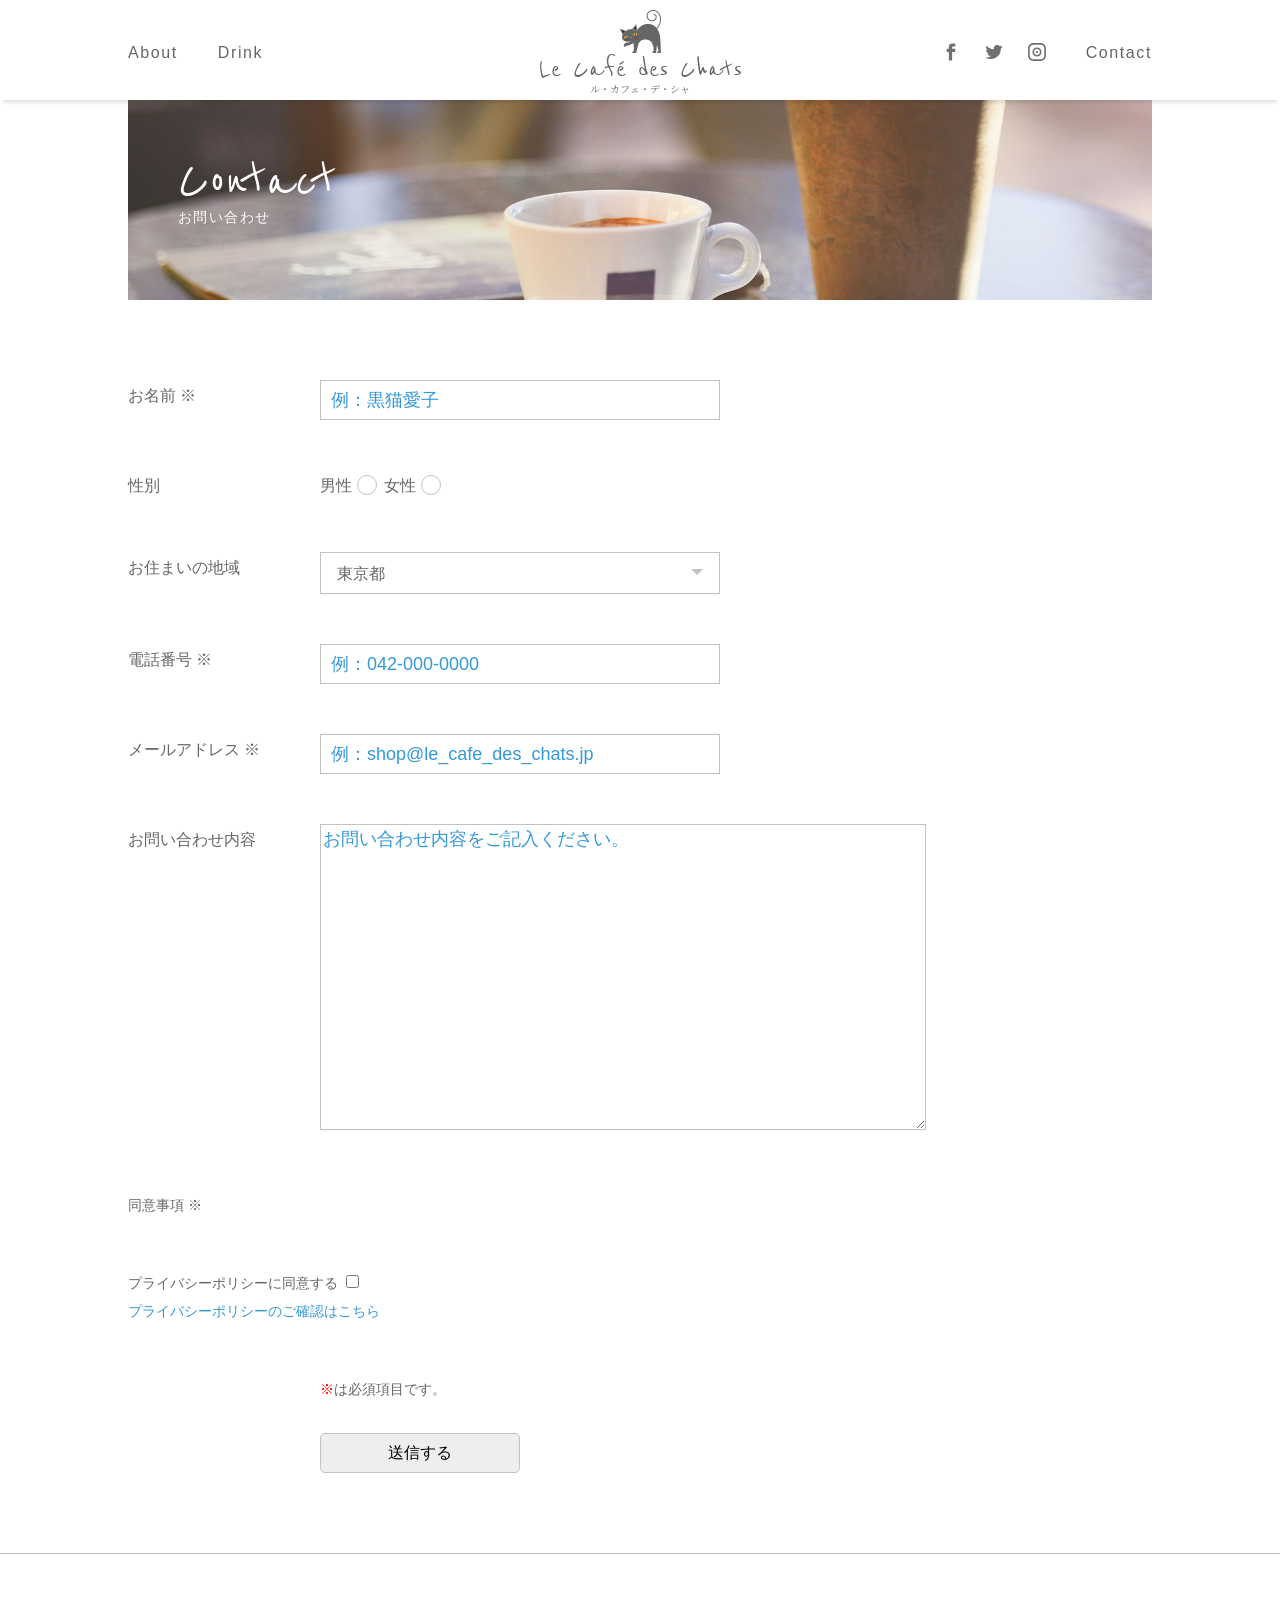
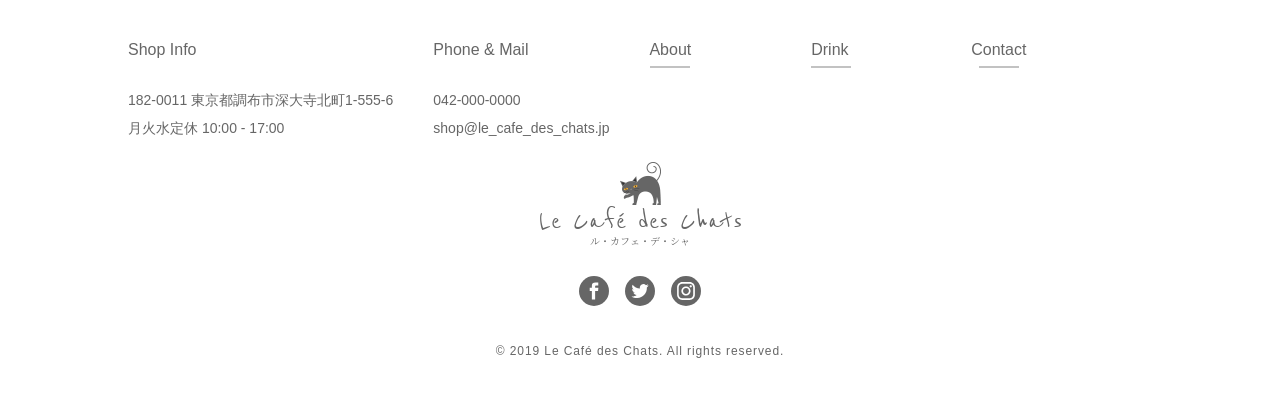
<file: contact/index.html>
﻿<!doctype html>
<html lang="ja" dir="ltr">
  <head>
    <meta
      name="viewport"
      content="width=device-width, initial-scale=1, maximum-scale=1, user-scalable=no"
    />
    <meta charset="utf-8" />
    <title>Le Café des Chats ル・カフェ・デ・シャ</title>
    <meta
      name="description"
      content="猫と同じ空間でお茶を飲めるカフェ「ル・カフェ・デ・シャ」の「Contact」のページです。"
    />
    <meta
      name="keywords"
      content="Le Café des Chats,ル・カフェ・デ・シャ,レシピ,Chipie,深大寺,国産小麦,天然酵母,有機栽培,パン,ケーキ,コーヒー"
    />
    <link rel="stylesheet" type="text/css" href="../style.css" />
    <link
      href="https://fonts.googleapis.com/css?family=Noto+Serif+JP|Reenie+Beanie&display=swap"
      rel="stylesheet"
    />
    <script src="https://code.jquery.com/jquery-1.11.1.min.js"></script>
    <script type="text/javascript">
      $(function () {
        $('input').click(function () {
          $(this).next('.error').toggleClass('active');
        });
      });
    </script>
  </head>

  <body id="contact">
    <header id="page-header">
      <div class="inner">
        <a href="../index.html">
          <h1 class="logo">
            <span>Le Café des Chats</span>ル・カフェ・デ・シャ
          </h1>
        </a>
        <div id="nav-toggle" class="sp">
          <div>
            <span></span>
            <span></span>
            <span></span>
          </div>
        </div>

        <nav class="header-nav">
          <ul>
            <li><a href="../index.html#about">About</a></li>
            <li><a href="../index.html#drink">Drink</a></li>
          </ul>
          <ul class="sns">
            <li>
              <a href="#"><img src="../images/icon_fb.svg" alt="facebook" /></a>
            </li>
            <li>
              <a href="#"><img src="../images/icon_tw.svg" alt="twitter" /></a>
            </li>
            <li>
              <a href="#"
                ><img src="../images/icon_in.svg" alt="instagram"
              /></a>
            </li>
            <li><a href="./index.html">Contact</a></li>
          </ul>
        </nav>
      </div>
    </header>

    <main>
      <header>
        <div class="inner">
          <h1><span>Contact</span>お問い合わせ</h1>
        </div>
      </header>

      <div class="inner">
        <form method="post" action="" enctype="">
          <dl>
            <dt><label for="your-name">お名前 ※</label></dt>
            <dd>
              <input
                type="text"
                name="お名前"
                id="your-name"
                placeholder="例：黒猫愛子"
              />
              <span class="error">この項目は必ず入力してください。</span>
            </dd>
            <dt>性別</dt>
            <dd>
              <label for="man">男性</label
              ><input type="radio" name="gender" value="男性" id="man" />
              <label for="woman">女性</label
              ><input type="radio" name="gender" value="女性" id="woman" />
            </dd>
            <dt>お住まいの地域</dt>
            <dd class="pref-blk">
              <select name="pref">
                <option value="東京都">東京都</option>
                <option value="埼玉県">埼玉県</option>
                <option value="千葉県">千葉県</option>
                <option value="神奈川県">神奈川県</option>
              </select>
            </dd>
            <dt><label for="phone-num">電話番号 ※</label></dt>
            <dd>
              <input
                type="tel"
                name="電話番号"
                id="phone-num"
                placeholder="例：042-000-0000"
              />
              <span class="error">この項目は必ず入力してください。</span>
            </dd>
            <dt><label for="e-mail">メールアドレス ※</label></dt>
            <dd>
              <input
                type="email"
                name="メールアドレス"
                id="e-mail"
                placeholder="例：shop@le_cafe_des_chats.jp"
              />
              <span class="error">この項目は必ず入力してください。</span>
            </dd>
            <dt><label for="message">お問い合わせ内容</label></dt>
            <dd>
              <textarea
                name="お問い合わせ内容"
                id="message"
                placeholder="お問い合わせ内容をご記入ください。"
              ></textarea>
            </dd>
          </dl>
          <dt><label for="agreement">同意事項 ※</label></dt>
          <dd>
            <label for="agree">プライバシーポリシーに同意する</label>
            <input
              type="checkbox"
              name="agree"
              value="同意事項"
              id="agree"
            /><br />
            <a href="#" class="check-policy"
              >プライバシーポリシーのご確認はこちら</a
            >
            <span class="error">この項目は必ず選択してください。</span>
          </dd>
          <p class="notes"><span>※</span>は必須項目です。</p>
          <input type="submit" value="送信する" />
        </form>
      </div>
    </main>

    <footer>
      <div class="inner">
        <div class="footer-blk">
          <h3>Shop Info</h3>
          <ul>
            <li>182-0011 東京都調布市深大寺北町1-555-6</li>
            <li>月火水定休 10:00 - 17:00</li>
          </ul>
        </div>
        <div class="footer-blk">
          <h3>Phone & Mail</h3>
          <ul>
            <li><a href="tel:0420000000">042-000-0000</a></li>
            <li>
              <a href="mailto:shop@le_cafe_des_chats.jp"
                >shop@le_cafe_des_chats.jp</a
              >
            </li>
          </ul>
        </div>

        <nav class="footer-nav">
          <ul>
            <li><a href="../index.html#about">About</a></li>
            <li><a href="../index.html#drink">Drink</a></li>
            <li><a href="#">Contact</a></li>
          </ul>
        </nav>
      </div>

      <p class="logo"><span>Le Café des Chats</span>ル・カフェ・デ・シャ</p>

      <nav class="sns">
        <ul>
          <li>
            <a href="#"><img src="../images/icon_fb_w.svg" alt="facebook" /></a>
          </li>
          <li>
            <a href="#"><img src="../images/icon_tw_w.svg" alt="twitter" /></a>
          </li>
          <li>
            <a href="#"
              ><img src="../images/icon_in_w.svg" alt="instagram"
            /></a>
          </li>
        </ul>
      </nav>

      <p class="copyright">© 2019 Le Café des Chats. All rights reserved.</p>
    </footer>
    <script>
      // ハンバーガーメニュー開閉
      $('#nav-toggle').click(function () {
        $('body').toggleClass('open');
      });

      // メニュー内リンク（#about / #drink）
      $('.header-nav a[href^="../index.html#"]').click(function (e) {
        e.preventDefault();

        const target = $(this).attr('href');
        location.href = target;

        $('body').addClass('closing');

        setTimeout(() => {
          $('body').removeClass('open closing');
        }, 10);
      });

      // Contact（Drink と同じ挙動）
      $('a[href$="contact/index.html"]').click(function (e) {
        e.preventDefault();

        $('body').addClass('closing');
        $('body').removeClass('open');

        $('body').addClass('fade-out-left');

        setTimeout(() => {
          location.href = '../contact/index.html';
        }, 400);
      });
    </script>
  </body>
</html>
</file>
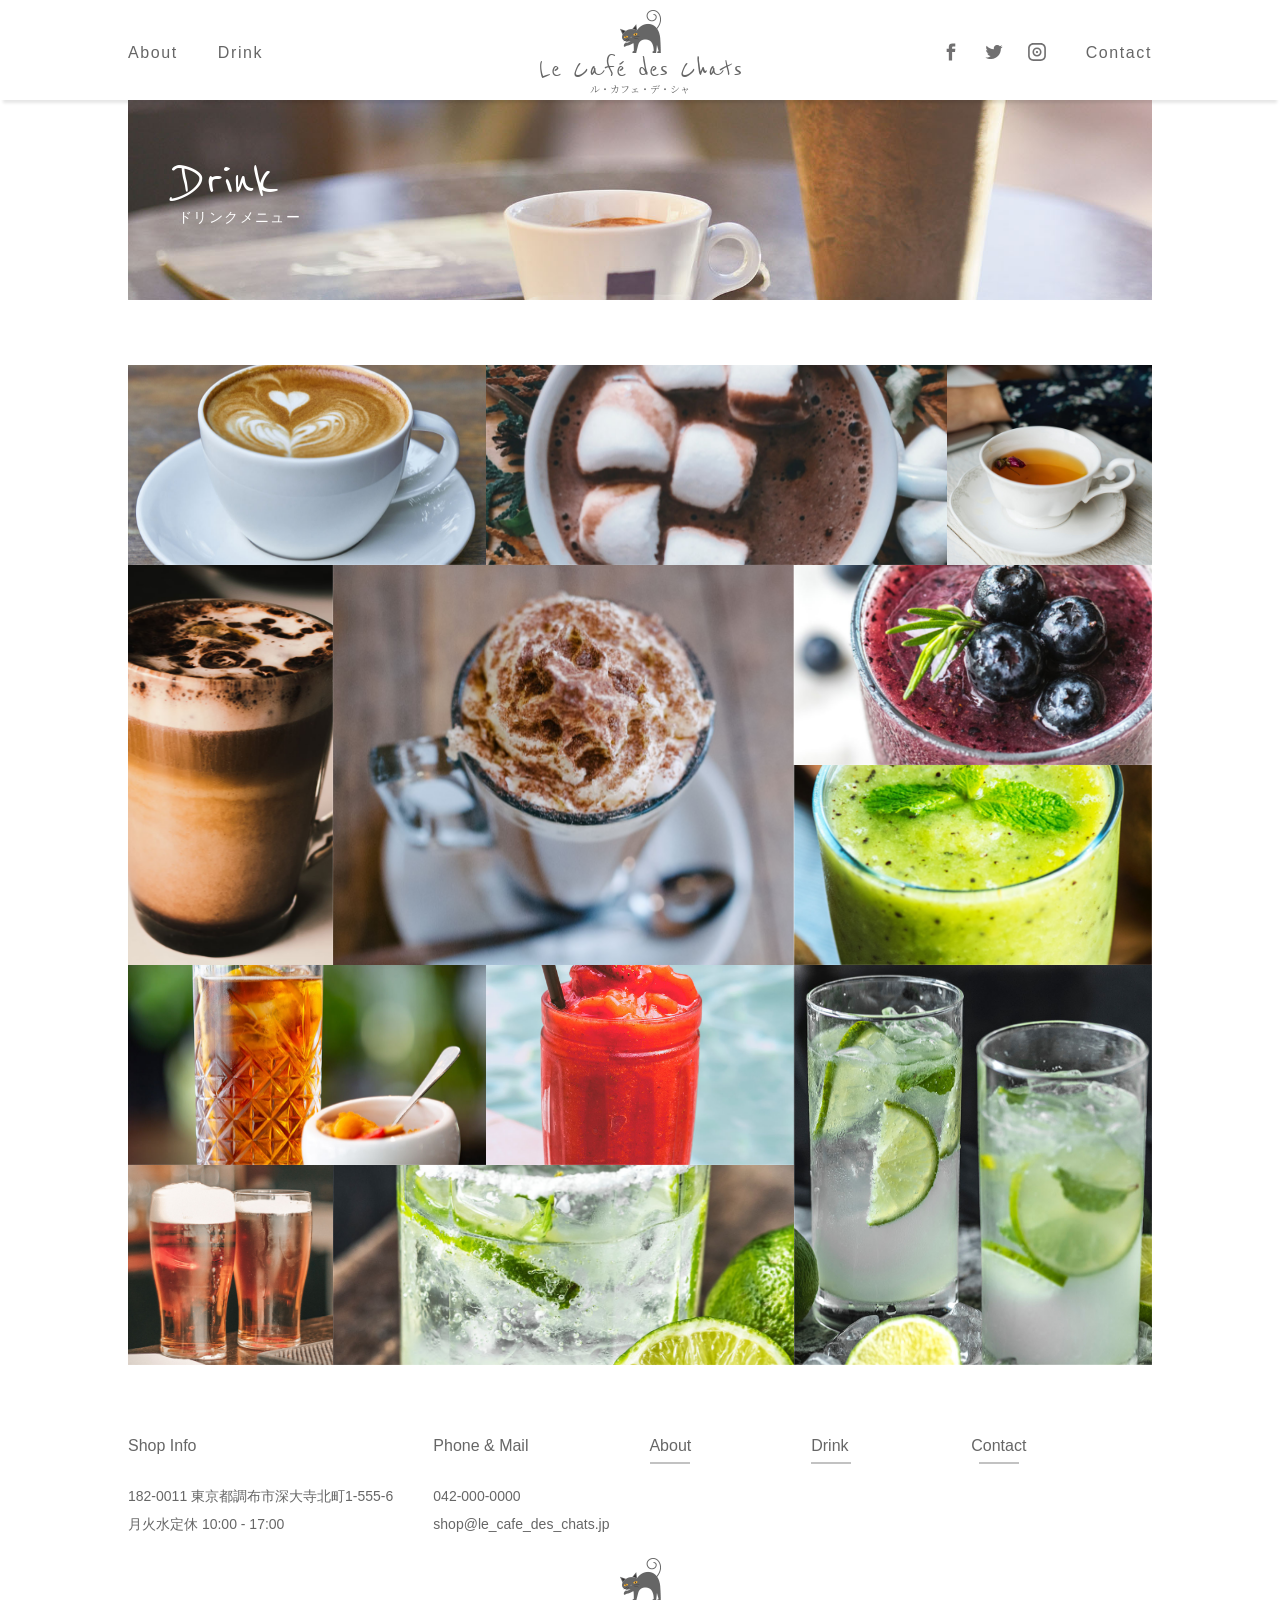
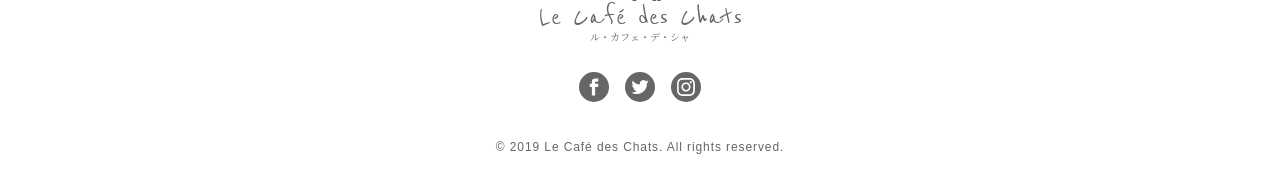
<file: drink/index.html>
﻿<!doctype html>
<html lang="ja" dir="ltr">
  <head>
    <meta
      name="viewport"
      content="width=device-width, initial-scale=1, maximum-scale=1, user-scalable=no"
    />
    <meta charset="utf-8" />
    <title>Le Café des Chats ル・カフェ・デ・シャ</title>
    <meta
      name="description"
      content="猫と同じ空間でお茶を飲めるカフェ「ル・カフェ・デ・シャ」の「Drink」のページです。"
    />
    <meta
      name="keywords"
      content="Le Café des Chats,ル・カフェ・デ・シャ,レシピ,Chipie,深大寺,国産小麦,天然酵母,有機栽培,パン,ケーキ,コーヒー"
    />
    <link rel="stylesheet" type="text/css" href="../style.css" />
    <link
      href="https://fonts.googleapis.com/css?family=Noto+Serif+JP|Reenie+Beanie&display=swap"
      rel="stylesheet"
    />
  </head>

  <body id="drink">
    <header id="page-header">
      <div class="inner">
        <a href="../index.html">
          <h1 class="logo">
            <span>Le Café des Chats</span>ル・カフェ・デ・シャ
          </h1>
        </a>
        <div id="nav-toggle" class="sp">
          <div>
            <span></span>
            <span></span>
            <span></span>
          </div>
        </div>

        <nav class="header-nav">
          <ul>
            <li><a href="../index.html#about">About</a></li>
            <li><a href="../index.html#drink">Drink</a></li>
          </ul>
          <ul class="sns">
            <li>
              <a href="#"><img src="../images/icon_fb.svg" alt="facebook" /></a>
            </li>
            <li>
              <a href="#"><img src="../images/icon_tw.svg" alt="twitter" /></a>
            </li>
            <li>
              <a href="#"
                ><img src="../images/icon_in.svg" alt="instagram"
              /></a>
            </li>
            <li><a href="contact/index.html">Contact</a></li>
          </ul>
        </nav>
      </div>
    </header>

    <main>
      <header>
        <div class="inner">
          <h1><span>Drink</span>ドリンクメニュー</h1>
        </div>
      </header>
      <div class="inner">
        <div class="grid-blk">
          <div class="grid-a"></div>
          <div class="grid-b"></div>
          <div class="grid-c"></div>
          <div class="grid-d"></div>
          <div class="grid-e"></div>
          <div class="grid-f"></div>
          <div class="grid-g"></div>
          <div class="grid-h"></div>
          <div class="grid-i"></div>
          <div class="grid-j"></div>
          <div class="grid-k"></div>
          <div class="grid-l"></div>
        </div>
      </div>
    </main>

    <footer>
      <div class="inner">
        <div class="footer-blk">
          <h3>Shop Info</h3>
          <ul>
            <li>182-0011 東京都調布市深大寺北町1-555-6</li>
            <li>月火水定休 10:00 - 17:00</li>
          </ul>
        </div>
        <div class="footer-blk">
          <h3>Phone & Mail</h3>
          <ul>
            <li><a href="tel:0420000000">042-000-0000</a></li>
            <li>
              <a href="mailto:shop@le_cafe_des_chats.jp"
                >shop@le_cafe_des_chats.jp</a
              >
            </li>
          </ul>
        </div>

        <nav class="footer-nav">
          <ul>
            <li><a href="../index.html#about">About</a></li>
            <li><a href="../index.html#drink">Drink</a></li>
            <li><a href="contact/index.html">Contact</a></li>
          </ul>
        </nav>
      </div>

      <p class="logo"><span>Le Café des Chats</span>ル・カフェ・デ・シャ</p>

      <nav class="sns">
        <ul>
          <li>
            <a href="#"><img src="../images/icon_fb_w.svg" alt="facebook" /></a>
          </li>
          <li>
            <a href="#"><img src="../images/icon_tw_w.svg" alt="twitter" /></a>
          </li>
          <li>
            <a href="#"
              ><img src="../images/icon_in_w.svg" alt="instagram"
            /></a>
          </li>
        </ul>
      </nav>

      <p class="copyright">© 2019 Le Café des Chats. All rights reserved.</p>
    </footer>
    <script>
      // ハンバーガーメニュー開閉
      $('#nav-toggle').click(function () {
        $('body').toggleClass('open');
      });

      // メニュー内リンク（#about / #drink）
      $('.header-nav a[href^="../index.html#"]').click(function (e) {
        e.preventDefault();

        const target = $(this).attr('href');
        location.href = target;

        $('body').addClass('closing');

        setTimeout(() => {
          $('body').removeClass('open closing');
        }, 10);
      });

      // Contact（Drink と同じ挙動）
      $('a[href$="contact/index.html"]').click(function (e) {
        e.preventDefault();

        $('body').addClass('closing');
        $('body').removeClass('open');

        $('body').addClass('fade-out-left');

        setTimeout(() => {
          location.href = '../contact/index.html';
        }, 400);
      });
    </script>
  </body>
</html>
</file>
<file: style.css>
@charset "UTF-8";

/* -----------------------------------デフォルト */
html {
  margin: 0;
  padding: 0;
  font-size: 62.5%;
}

/* ------------------------------------------ALL */
body {
  margin: 0;
  padding: 0;
  color: #666;
  font-family:
    'ヒラギノ角ゴ Pro W3', 'Hiragino Kaku Gothic Pro', 'メイリオ', Meiryo,
    Osaka, 'ＭＳ Ｐゴシック', 'MS PGothic', Sans-Serif !important;
  font-size: 1.4rem;
  text-align: left;
  line-height: 2;
  -webkit-text-size-adjust: 100%;
}

p {
  margin: 0;
  padding: 0;
}

a {
  color: #666;
  text-decoration: none;
}

h1,
h2,
h3,
h4,
h5,
h6 {
  margin: 0;
  padding: 0;
  font-weight: normal;
}

img {
  width: 100%;
  height: auto;
}

ul {
  margin: 0;
  padding: 0;
}

ul li {
  list-style-type: none;
  padding: 0;
}

dl,
dt,
dd {
  margin: 0;
  padding: 0;
}

dt {
  font-weight: normal;
}

table {
  border-collapse: collapse;
}

figure {
  margin: 0;
  padding: 0;
}

input {
  cursor: pointer;
}

main {
  padding: 100px 0 0;
  display: block;
}

section::before {
  height: 120px;
  margin: -120px 0 0;
  content: '';
  display: block;
}

.inner {
  width: 1024px;
  margin: 0 auto;
}

.btn a {
  display: inline-block;
  box-sizing: border-box;
  width: 260px;
  height: 60px;
  border: 1px solid #666;
  font-size: 1.6rem;
  text-align: center;
  line-height: 60px;
}

.logo {
  font-family: 'Noto Serif jp', serif;
  font-size: 1rem;
  text-align: center;
  line-height: 1;
}

.logo::before {
  content: url(images/cat01.png);
}

.logo span {
  font-family: 'Reenie Beanie', cursive;
  display: block;
  font-size: 3rem;
}

.sp {
  display: none;
}

/* ----------------------------------------ヘッダー */
#page-header {
  box-sizing: border-box;
  height: 100px;
  padding: 10px;
  position: fixed;
  width: 100%;
  background: #fff;
  z-index: 10;
  box-shadow: 0px 6px 3px -3px rgba(0, 0, 0, 0.1);
}

#page-header .header-nav {
  display: flex;
  width: 100%;
  margin: -57px 0 0;
  justify-content: space-between;
  -js-display: flex;
}

#page-header .header-nav ul {
  display: flex;
  -js-display: flex;
}

#page-header .header-nav ul:first-child li {
  margin: 0 40px 0 0;
}

#page-header .header-nav ul:last-child li {
  margin: 0 0 0 25px;
}

#page-header .header-nav ul:last-child li:last-child {
  margin: 0 0 0 40px;
}

#page-header .header-nav li a {
  font-size: 1.6rem;
  letter-spacing: 0.1em;
}

#page-header .header-nav li a img {
  max-width: 18px;
  max-height: 18px;
  vertical-align: -3px;
  /* --------------------------IEハック---------- */
  border: none;
  width: 18px;
  height: 18px;
}

/* ----------------------------IEハック---------- */

@media screen and (min-width: 0\0) and (min-resolution: 0.001dpcm) {
  #page-header .header-nav li a img {
    border: none;
    width: 18px;
    height: 18px;
  }
}

/* -----------------------------------------フッター */

footer .inner {
  display: flex;
  margin: 0 auto 20px;
  -js-display: flex;
}

footer .footer-blk {
  margin: 0 40px 0 0;
}

footer .footer-blk h3 {
  margin: 0 0 20px;
  font-size: 1.6rem;
}

footer .footer-nav ul {
  display: flex;
  justify-content: flex-end;
  -js-display: flex;
}

/* ---------IEハック-------- */
@media screen and (min-width: 0/0) and (min-resolution: 0.001dpcm) {
  footer .footer-nav ul {
    margin: -60px 0 0 -280px;
  }
}

footer .footer-nav li {
  margin: 0 0 0 120px;
}

footer .footer-nav li:first-child {
  margin: 0;
}

footer .footer-nav li::after {
  display: block;
  width: 40px;
  height: 2px;
  margin: 0 auto 10px;
  background: #c2c2c2;
  content: '';
}

footer .footer-nav li a {
  font-size: 1.6rem;
}

footer .logo {
  margin: 0 0 30px;
  text-align: center;
}

footer .sns {
  text-align: center;
  margin: 0 0 30px;
}

footer .sns li {
  display: inline-block;
  margin: 0 6px;
}

footer .sns li a {
  display: flex;
  width: 30px;
  height: 30px;
  border-radius: 50%;
  background: #666;
  justify-content: center;
  align-items: center;
  -js-display: flex;
}

footer .sns li a img {
  max-width: 18px;
  max-height: 18px;
}

/* ------------IEハック */
@media screen and (min-width: 0\0) and (min-resolution: 0.001dpcm) {
  footer .sns li a img {
    border: none;
    width: 18px;
    height: 18px;
  }
}

footer .copyright {
  text-align: center;
  margin: 0 0 30px;
  font-size: 1.2rem;
  letter-spacing: 0.075em;
}

/* ------------------------------------------ホーム */

#home #kv {
  width: 100%;
  height: 600px;
  margin: 0 0 80px;
  background: url(./images/kv_bg.jpg) no-repeat center top;
  background-size: cover;
}

#home #kv .inner {
  position: relative;
  height: 600px;
}

#home #kv p {
  position: absolute;
  top: 100px;
  left: 60px;
  font-family: 'Noto Serif JP', serif;
  font-size: 2.4rem;
  line-height: 2.3;
  writing-mode: vertical-rl;
  -ms-writing-mode: tb-rl;
}

#home section {
  margin: 0 0 80px;
}

#home section h1 {
  margin: 0 0 60px;
  font-size: 1.4rem;
  text-align: center;
  line-height: 1;
  letter-spacing: 0.1em;
}

#home section h1 span {
  font-family: 'Reenie Beanie', cursive;
  display: block;
  font-size: 6rem;
  letter-spacing: 0;
}

#home section h1 span::after {
  display: block;
  width: 40px;
  height: 2px;
  margin: 0 auto 10px;
  background: #c2c2c2;
  content: '';
}

#home #new_arrivals .item-blk {
  display: flex;
  justify-content: space-between;
  margin: 0 auto 30px;
  -js-display: flex;
}

#home #new_arrivals .item {
  box-sizing: border-box;
  position: relative;
  width: 230px;
  border: 1px solid #eee;
}

#home #new_arrivals .item .photo {
  width: 100%;
  height: 228px;
  overflow: hidden;
}

#home #new_arrivals .item .photo img {
  width: 100%;
  height: auto;
  transition: all 0.75s ease;
  transform: scale(1);
}

#home #new_arrivals .item .photo:hover img {
  transform: scale(1.1);
}

#home #new_arrivals .item h2 {
  margin: 10px;
  font-size: 1.4rem;
  font-weight: normal;
}

#home #new_arrivals .item h2::before {
  display: block;
  position: relative;
  width: 40px;
  height: 40px;
  margin: -40px auto 5px;
  border-radius: 50%;
  background: #8c97cd;
  color: #fff;
  font-size: 1.2rem;
  text-align: center;
  line-height: 40px;
  content: 'NEW';
}

#home #new_arrivals .item .text {
  margin: 10px 10px 0;
  padding: 0 0 42px;
  font-size: 1.2rem;
  line-height: 1.6666666;
}

#home #new_arrivals .item .price {
  position: absolute;
  bottom: 10px;
  left: 10px;
  font-size: 1.2rem;
}

#home #new_arrivals .btn {
  text-align: right;
}

#home #about .inner {
  box-sizing: border-box;
  height: 500px;
  padding: 80px 0 0;
  background: url(images/about_bg.jpg) no-repeat center top;
  background-size: contain;
}

#home #about .text {
  font-family: 'Noto Serif JP', serif;
  width: 450px;
  margin: 0 0 50px;
  font-size: 1.6rem;
}

#home #about .btn a {
  width: 340px;
  display: inline-block;
}

#home #about .btn a::before {
  margin: 0 10px 0 0;
  vertical-align: -15px;
  content: url(images/cat01.png);
}

#home #drink {
  position: relative;
  width: 100%;
  height: auto;
}

#home #drink .movie {
  position: relative;
}

/* ----------------------------IEハック---------- */

@media screen and (min-width: 0\0) and (min-resolution: 0.001dpcm) {
  #home #drink .movie {
    height: 700px;
  }
}

#home #drink .movie video {
  opacity: 0.2;
  width: 100%;
  height: auto;
}

/* ----------------------------IEハック---------- */

@media screen and (min-width: 0\0) and (min-resolution: 0.001dpcm) {
  #home #drink .movie video {
    display: none;
  }
}

#home #drink .item-blk {
  position: absolute;
  width: 800px;
  left: calc(50% - 400px);
  top: 50px;
  display: flex;
  flex-wrap: wrap;
  justify-content: space-between;
  -js-display: flex;
}

#home #drink .item-blk.active {
  animation: RightToLeft 2s;
}

@keyframes RightToLeft {
  0% {
    opacity: 0;
    transform: translateX(500px);
  }

  100% {
    opacity: 1;
    transform: translateX(0);
  }
}

#home #drink .item {
  position: relative;
  width: 50%;
  margin: 0 0 30px;
}

#home #drink .item .photo {
  width: 130px;
  height: 130px;
}

#home #drink .item h2 {
  position: absolute;
  bottom: 30px;
  left: 150px;
  font-size: 1.4rem;
}

#home #drink .item .price {
  position: absolute;
  left: 150px;
  bottom: 0;
  font-size: 1.2rem;
}

#home #drink .btn {
  position: absolute;
  bottom: 50px;
  left: calc(50% - 512px);
  width: 1024px;
  text-align: right;
}

/* ----------------------------IEハック---------- */

@media screen and (min-width: 0\0) and (min-resolution: 0.001dpcm) {
  #home #drink .btn {
    top: 600px;
  }
}

#home #drink .btn a {
  background-color: #666;
  color: #666;
  background: rgba(255, 255, 255, 0.3);
}

/* ---------------------------------ドリンクメニュー */

#drink main header .inner {
  height: 200px;
  background: url(images/header_bg.jpg) no-repeat center top;
  background-size: contain;
  background-attachment: fixed;
  padding: 50px;
  box-sizing: border-box;
}

#drink main header h1 {
  margin: 0 0 60px;
  font-size: 1.4rem;
  line-height: 1;
  letter-spacing: 0.1em;
  color: #fff;
}

#drink main header h1 span {
  display: block;
  font-family: 'Reenie Beanie', cursive;
  font-size: 6rem;
  letter-spacing: 0;
}

#drink main .inner {
  padding: 65px 0;
}

#drink .grid-blk {
  display: grid;
  width: 100%;
  height: 1000px;
  grid-template-columns: 20% 15% 30% 15% 20%;
  grid-template-rows: 20% 20% 20% 20% 20%;
  grid-template-areas:
    'a a b b c'
    'd e e f f'
    'd e e g g'
    'h h i j j'
    'k l l j j';
}

#drink .grid-blk div {
  background-repeat: no-repeat;
  background-position: center center;
  background-size: cover;
  opacity: 0;
}

#drink .grid-blk .grid-a {
  grid-area: a;
  background-image: url(drink/images/drink01.jpg);
  animation: drink-item 0.5s ease 0.5s 1 forwards;
}

#drink .grid-blk .grid-b {
  grid-area: b;
  background-image: url(drink/images/drink02.jpg);
  animation: drink-item 0.5s ease 0.7s 1 forwards;
}

#drink .grid-blk .grid-c {
  grid-area: c;
  background-image: url(drink/images/drink03.jpg);
  animation: drink-item 0.5s ease 0.9s 1 forwards;
}

#drink .grid-blk .grid-d {
  grid-area: d;
  background-image: url(drink/images/drink04.jpg);
  animation: drink-item 0.5s ease 1.1s 1 forwards;
}

#drink .grid-blk .grid-e {
  grid-area: e;
  background-image: url(drink/images/drink05.jpg);
  animation: drink-item 0.5s ease 1.3s 1 forwards;
}

#drink .grid-blk .grid-f {
  grid-area: f;
  background-image: url(drink/images/drink06.jpg);
  animation: drink-item 0.5s ease 1.5s 1 forwards;
}

#drink .grid-blk .grid-g {
  grid-area: g;
  background-image: url(drink/images/drink07.jpg);
  animation: drink-item 0.5s ease 1.7s 1 forwards;
}

#drink .grid-blk .grid-h {
  grid-area: h;
  background-image: url(drink/images/drink08.jpg);
  animation: drink-item 0.5s ease 1.9s 1 forwards;
}

#drink .grid-blk .grid-i {
  grid-area: i;
  background-image: url(drink/images/drink09.jpg);
  animation: drink-item 0.5s ease 2.1s 1 forwards;
}

#drink .grid-blk .grid-j {
  grid-area: j;
  background-image: url(drink/images/drink10.jpg);
  animation: drink-item 0.5s ease 2.3s 1 forwards;
}

#drink .grid-blk .grid-k {
  grid-area: k;
  background-image: url(drink/images/drink11.jpg);
  animation: drink-item 0.5s ease 2.5s 1 forwards;
}

#drink .grid-blk .grid-l {
  grid-area: l;
  background-image: url(drink/images/drink12.jpg);
  animation: drink-item 0.5s ease 2.7s 1 forwards;
}

@keyframes drink-item {
  100% {
    opacity: 1;
  }
}

/* --------------------------------------お問い合わせ */

input:not(#agree),
button,
textarea,
select {
  -webkit-appearance: none;
  -moz-appearance: none;
  appearance: none;
}

select::-ms-expand {
  display: none;
}

#contact main {
  padding-bottom: 80px;
  margin: 0 0 80px;
  border-bottom: 1px solid #c2c2c2;
}

#contact main header {
  margin: 0 0 80px;
}

#contact main header .inner {
  height: 200px;
  background: url(images/header_bg.jpg) no-repeat center top;
  background-size: contain;
  background-attachment: fixed;
  padding: 50px;
  box-sizing: border-box;
}

#contact main header h1 {
  margin: 0 0 60px;
  font-size: 1.4rem;
  line-height: 1;
  letter-spacing: 0.1em;
  color: #fff;
}

#contact main header h1 span {
  display: block;
  font-family: 'Reenie Beanie', cursive;
  font-size: 6rem;
  letter-spacing: 0;
}

#contact form dl {
  display: flex;
  flex-wrap: wrap;
  font-size: 1.6rem;
  -js-display: flex;
}

#contact form dt {
  width: 12em;
  margin: 0 0 50px;
}

#contact form dd {
  width: calc(100% - 12em);
  margin: 0 0 50px;
  position: relative;
}

#contact input[type='text'],
#contact input[type='tel'],
#contact input[type='email'] {
  font-size: 1.8rem;
  height: 40px;
  width: 400px;
  border: 1px solid #c2c2c2;
  padding: 10px;
  box-sizing: border-box;
}

#contact input[type='radio'] {
  height: 20px;
  width: 20px;
  border-radius: 50%;
  border: 1px solid #c2c2c2;
  vertical-align: -4px;
  box-sizing: border-box;
}

#contact input[type='radio']:checked {
  background: #c2c2c2;
}

#contact form dd.pref-blk {
  width: 400px;
  margin: 0 430px 50px 0;
  position: relative;
  border: 1px solid #c2c2c2;
  display: block;
  box-sizing: border-box;
}

#contact form dd.pref-blk::before {
  position: absolute;
  top: 1em;
  right: 1em;
  width: 0;
  height: 0;
  padding: 0;
  content: '';
  border-left: 6px solid transparent;
  border-right: 6px solid transparent;
  border-top: 6px solid #c2c2c2;
  pointer-events: none;
}

#contact form dd.pref-blk select {
  width: 100%;
  padding: 0 0 0 1em;
  height: 40px;
  cursor: pointer;
  border: none;
  box-shadow: none;
  background: none;
  color: #666;
  font-size: 1.6rem;
  box-sizing: border-box;
}

#contact textarea {
  font-family:
    'ヒラギノ角ゴ Pro W3', 'Hiragino kaku Gothic Pro', 'メイリオ', Meiryo,
    Osaka, 'MS Pゴシック', 'MA PGothic', sans-serif !important;
  font-size: 1.8rem;
  width: 600px;
  height: 300px;
  border: 1px solid #c2c2c2;
}

#contact input[type='submit'] {
  font-size: 1.6rem;
  width: 200px;
  height: 40px;
  text-align: center;
  border: 1px solid #c2c2c2;
  background: #eee;
  border-radius: 5px;
  margin: 0 0 0 12em;
}

#contact .notes {
  margin: 0 0 30px calc(1.6rem * 12);
}

#contact .notes span {
  color: #f00;
}

::placeholder,
.check-policy {
  color: #3498db;
}

.error {
  position: absolute;
  left: 0;
  padding: 3px 3px 2px;
  background-color: #f66;
  border-radius: 5px;
  font-size: 1.4rem;
  color: #fff;
  transform: translateY(-2.7em);
  transition: all 1s;
  opacity: 0;
}

.error.active {
  opacity: 1;
}

.error::after {
  content: ' ';
  position: absolute;
  top: 100%;
  left: 15px;
  border: 7px solid transparent;
  border-top-color: #f66;
  margin-left: 1px;
}

#fadeLayer {
  position: fixed;
  left: 0;
  top: 0;
  width: 100%;
  height: 100%;
  background: #000;
  display: none;
  z-index: 2000;
}

/* ----------------------------------スマホ */

@media screen and (max-width: 414px) {
  .sp {
    display: block;
  }

  .inner {
    width: 100%;
  }

  /* --------------------------------ヘッダー */

  #nav-toggle {
    position: fixed;
    top: 25px;
    right: 25px;
    height: 32px;
    cursor: pointer;
    z-index: 1000;
  }

  #nav-toggle > div {
    position: relative;
    width: 36px;
  }

  #nav-toggle > div span {
    width: 100%;
    height: 2px;
    left: 0;
    display: block;
    background: #000;
    position: absolute;
    transition:
      transform 0.3s ease,
      top 0.5s ease;
  }

  #nav-toggle > div span:nth-child(1) {
    top: 0;
  }

  #nav-toggle > div span:nth-child(2) {
    top: 14px;
  }

  #nav-toggle > div span:nth-child(3) {
    top: 28px;
  }

  .open #nav-toggle > div span:nth-child(1) {
    top: 15px;
    transform: rotate(45deg);
  }

  .open #nav-toggle > div span:nth-child(2) {
    width: 0;
  }

  .open #nav-toggle > div span:nth-child(3) {
    top: 15px;
    transform: rotate(-45deg);
  }

  #page-header .header-nav {
    background: linear-gradient(-45deg, #ff00bf, #ffea00);
    color: #fff;
    position: fixed;
    width: 100%;
    top: 0;
    left: 0;
    right: 0;
    bottom: 0;
    margin: 0;
    z-index: 990;
    display: flex;
    flex-direction: column;
    justify-content: center;
    padding-left: 100px;
    transform: translateX(-100%);
    transition: transform 1s ease;
    -js-display: flex;
  }

  .open #page-header .header-nav {
    transform: translateX(0) !important;
  }

  body.closing #page-header .header-nav {
    transition: none !important;
  }

  #page-header .header-nav ul {
    display: block;
  }

  #page-header .header-nav ul .sns {
    display: flex;
    flex-wrap: wrap;
    justify-content: flex-start;
    margin: 0 0 0 -7px;
    -js-display: flex;
  }

  #page-header .header-nav li {
    position: relative;
    margin: 0 auto !important;
    text-align: left;
    transform: translateX(-200px);
    transition: transform 1.3s ease;
  }

  .open #page-header .header-nav li {
    transform: translateX(0);
  }

  #page-header .header-nav ul.sns li {
    margin: 0 1em 0 0 !important;

    /* 応急処置 */
    display: inline-block;
  }

  #page-header .header-nav ul > li:nth-child(2) {
    transition: 0.15s;
  }

  #page-header .header-nav ul > li:nth-child(3) {
    transition-delay: 0.3s;
  }

  #page-header .header-nav ul > li:nth-child(4) {
    transition-delay: 0.6s;
  }

  #page-header .header-nav ul.sns li:last-child {
    width: 100%;
    margin: 0 0 0 7px !important;
  }

  #page-header .header-nav ul.sns img {
    min-width: 28px;
    min-height: 28px;
  }

  #page-header .header-nav li a {
    display: inline-block;
    color: #000;
    text-decoration: none;
    padding: 10px 0;
    font-size: 2.8rem;
  }

  /* ----------------------------------------フッター */
  footer .inner {
    display: block;
  }

  footer .footer-blk {
    margin: 0 10px 30px;
  }

  footer .footer-blk h3 {
    margin: 0;
  }

  footer .footer-nav ul {
    justify-content: space-between;
    width: 94%;
    margin: 0 auto;
  }

  footer .footer-nav li {
    margin: 0;
  }

  /* ---------------------------------------ホーム */

  #home #kv {
    height: 300px;
    margin: 0 0 40px;
  }

  #home #kv .inner {
    height: 300px;
  }

  #home #kv p {
    top: 20px;
    left: 3%;
    font-size: 1.6rem;
  }

  #home section {
    margin: 0 0 40px;
  }

  #home section h1 {
    margin: 0 0 40px;
  }

  #home section h1 span {
    font-size: 4rem;
  }

  #home #new_arrivals .item-blk {
    width: 94%;
    flex-wrap: wrap;
  }

  #home #new_arrivals .item {
    width: calc(50% - 5px);
    margin: 0 0 10px;
  }

  #home #new_arrivals .item h2 {
    margin: 5px;
    height: 110px;
  }

  #home #new_arrivals .item h2::before {
    margin: -85px auto 5px;
  }

  #home #new_arrivals .item .text {
    margin: 5px 5px 0;
  }

  #home .btn {
    text-align: center !important;
    width: 94% !important;
    margin: 30px auto 0;
  }

  #home .btn a {
    width: 100%;
    height: 60px;
    font-size: 1.6rem;
    line-height: 60px;
  }

  #home #about .inner {
    height: auto;
    padding: 220px 0 0;
  }

  #home #about .text {
    width: 100%;
    margin: 0 0 30px;
    padding: 0 3%;
    box-sizing: border-box;
    font-size: 3.3vw;
  }

  #home #about .btn a {
    width: 100%;
  }

  #home #drink {
    padding: 30px 0;
  }

  #home #drink .movie {
    position: relative;
    background: url(movie/Espresso-Lungo.jpg) no-repeat center center;
    background-size: cover;
    padding: 20px 0;
  }

  #home #drink .movie::before {
    content: '';
    position: absolute;
    left: 0;
    top: 0;
    width: 100%;
    height: 100%;
    background: rgba(0, 0, 0, 0.7);
  }

  #home #drink .movie video {
    display: none;
  }

  #home #drink .item-blk {
    position: relative;
    width: 100%;
    left: auto;
    top: auto;
    display: flex;
    flex-wrap: wrap;
    justify-content: flex-start;
    -js-display: flex;
  }

  #home #drink .item {
    width: 44%;
    margin: 0 3% 20px;
    color: #fff;
  }

  #home #drink .item .photo {
    width: 100%;
    height: auto;
  }

  #home #drink .item h2 {
    position: relative;
    bottom: auto;
    left: auto;
    font-size: 2.8vw;
    line-height: 1.5;
  }

  #home #drink .item .price {
    position: relative;
    left: auto;
    bottom: auto;
    font-size: 1.2rem;
  }

  #home #drink .btn {
    position: relative;
    text-align: center;
    bottom: auto;
    left: auto;
    margin: 0 auto;
    background-color: #fff;
  }

  /* ---------------------------------ドリンクメニュー */
  #drink main {
    padding: 100px 0 0;
    margin: 0 0 40px;
  }

  #drink main header {
    margin: 0 0 40px;
  }

  #drink main header .inner {
    width: 100%;
    height: 150px;
    background-attachment: scroll;
    background-size: cover;
  }

  #drink main header h1 {
    margin: 0;
  }

  #drink main .inner {
    padding: 0;
  }

  #drink .grid-blk {
    display: flex;
    flex-wrap: wrap;
    height: 500px;
    -js-display: flex;
  }

  #drink .grid-blk div {
    width: calc(100% / 3);
  }

  /* -----------------------------------お問い合わせ */

  #contact main {
    padding: 100px 0 0;
    margin: 0 0 40px;
  }

  #contact main header {
    margin: 0 0 40px;
  }

  #contact main header .inner {
    width: 100%;
    height: 150px;
    background-attachment: scroll;
    background-size: cover;
  }

  #contact main header h1 {
    margin: 0;
  }

  #contact form {
    width: 94%;
    margin: 0 auto;
  }

  #contact form dl {
    display: block;
  }

  #contact form dt {
    margin: 0 0 5px;
  }

  #contact form dd {
    width: 100%;
    margin: 0 0 20px;
  }

  #contact .notes {
    margin: 0 0 30px;
    text-align: right;
  }

  #contact input[type='text'],
  #contact input[type='tel'],
  #contact input[type='email'],
  #contact form dd.pref-blk {
    width: 100%;
  }

  #contact textarea {
    width: 100%;
    height: 200px;
    box-sizing: border-box;
  }

  #contact input[type='submit'] {
    width: 100%;
    margin: 0 0 40px;
  }

  .error {
    left: auto;
    right: 0;
    top: 0;
  }
}

@keyframes fadeOutLeft {
  0% {
    opacity: 1;
    transform: translateX(0);
  }
  100% {
    opacity: 0;
    transform: translateX(-50px);
  }
}

.fade-out-left {
  animation: fadeOutLeft 0.4s ease forwards;
}
</file>
